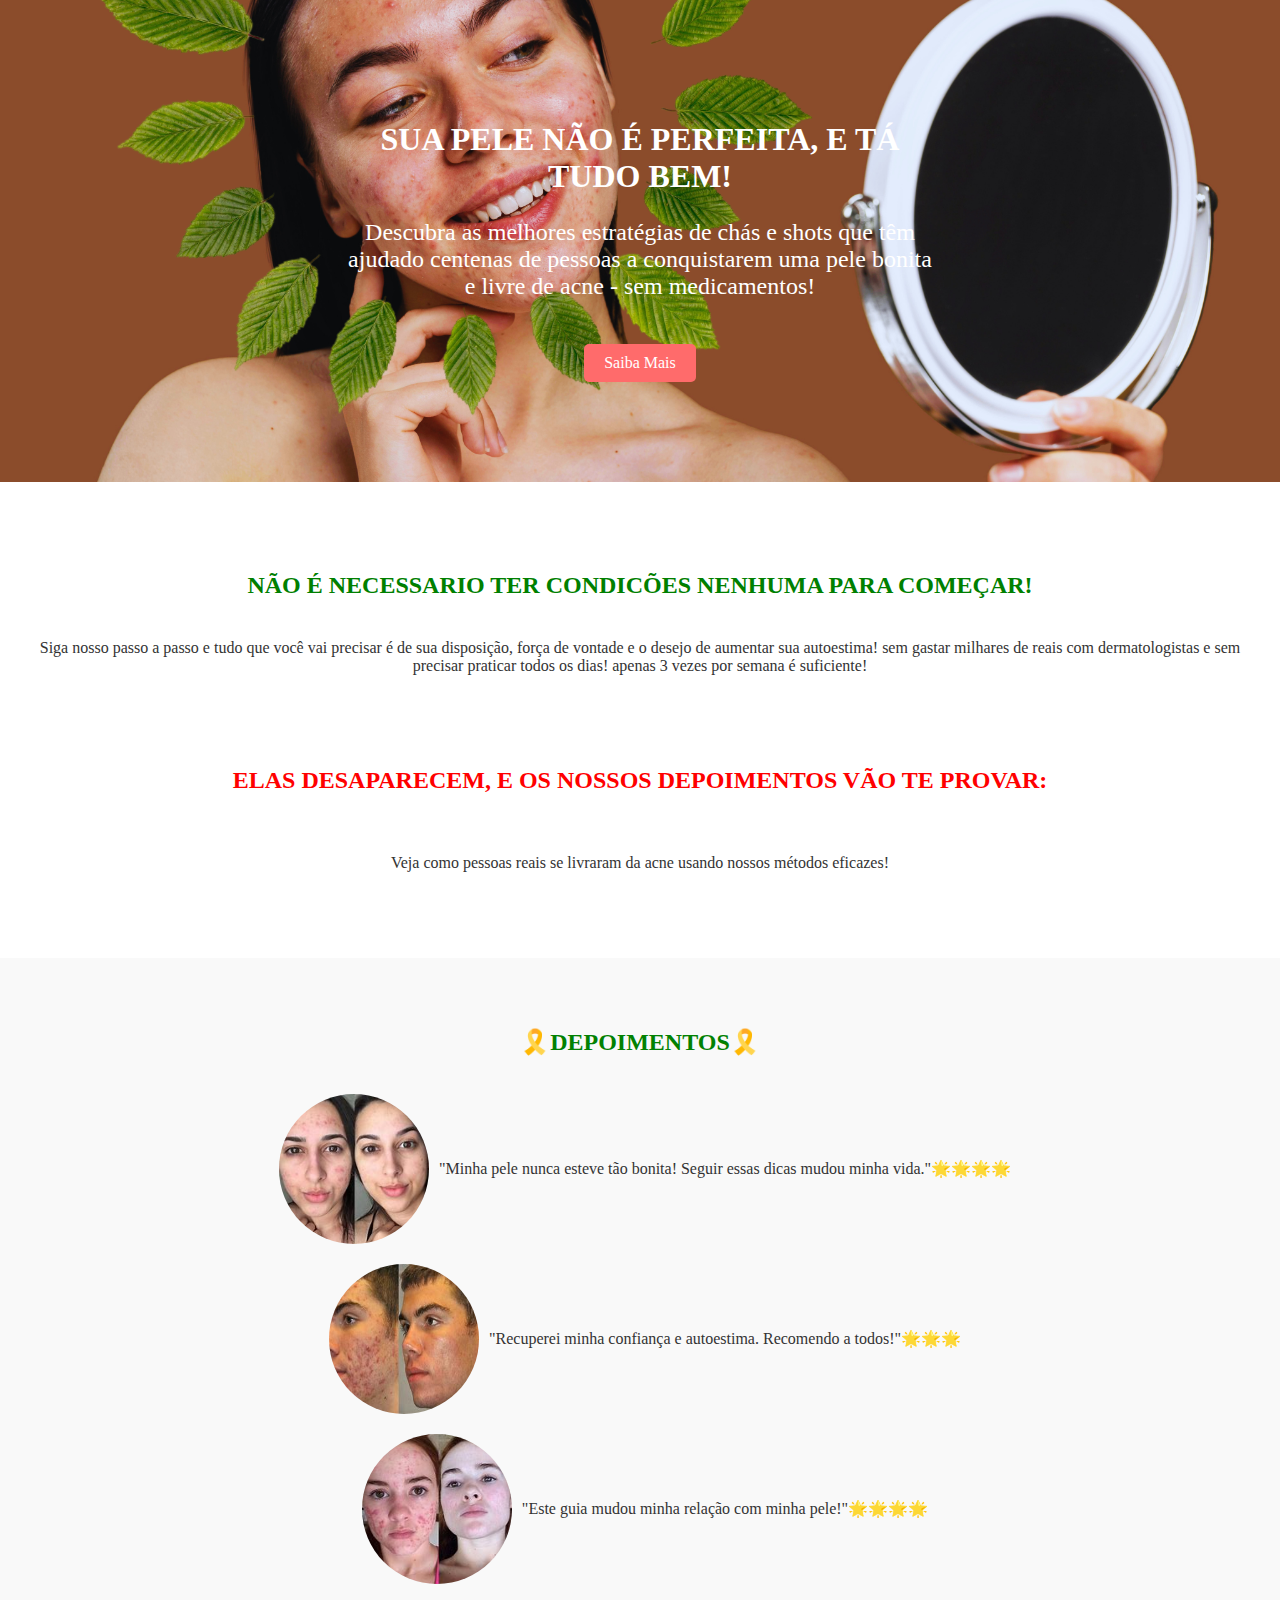
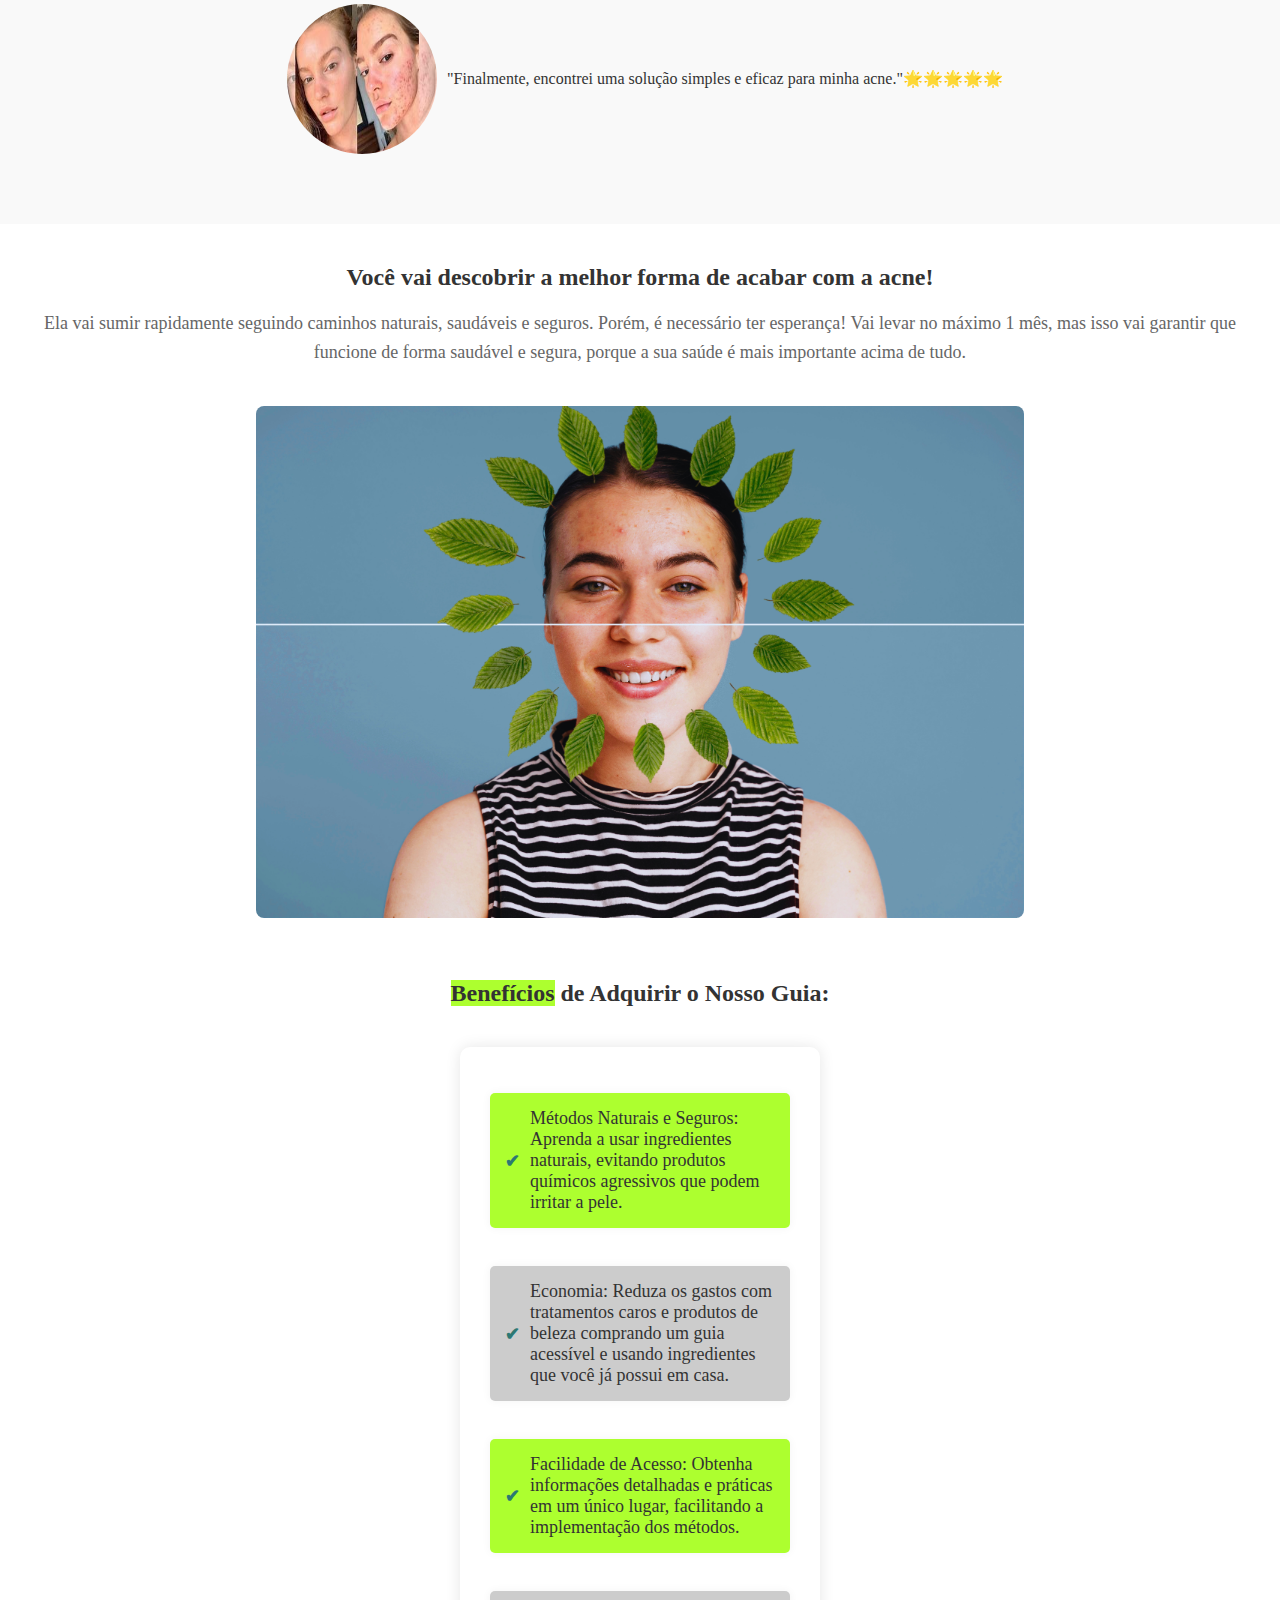
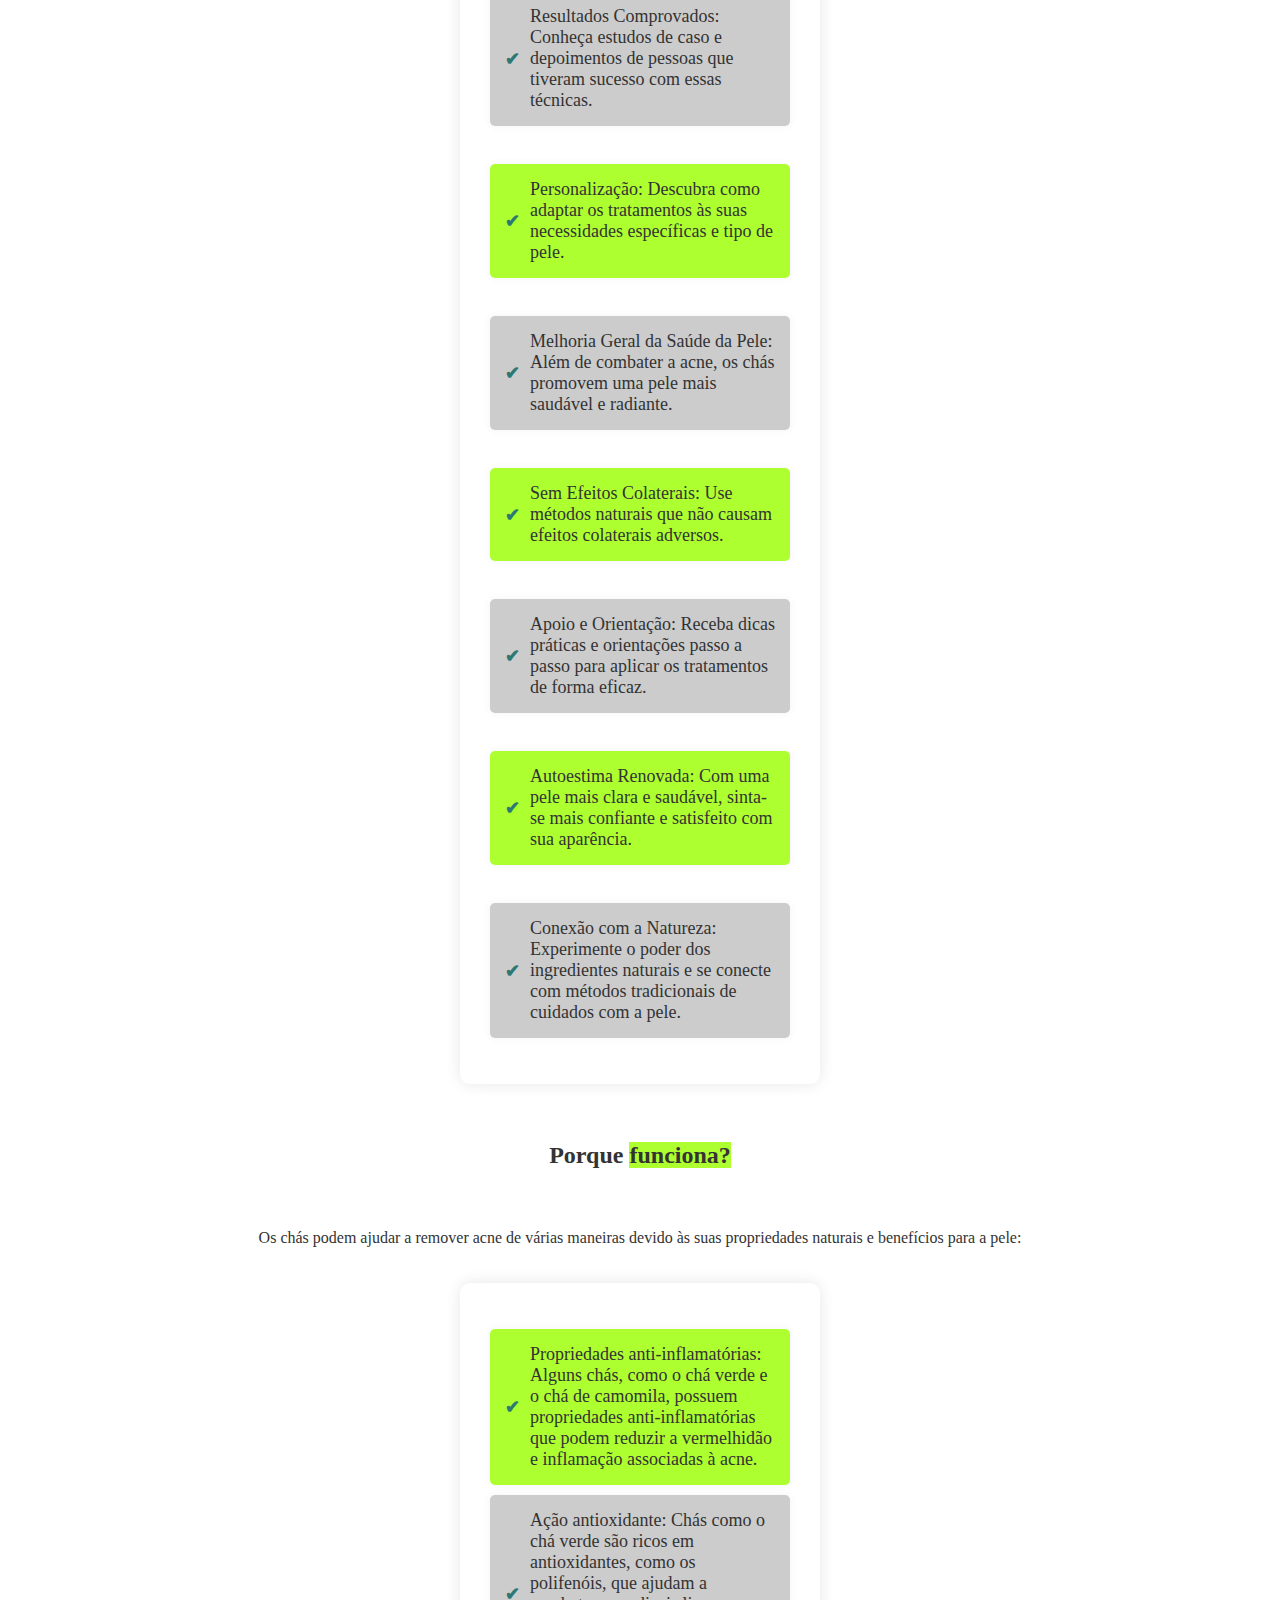
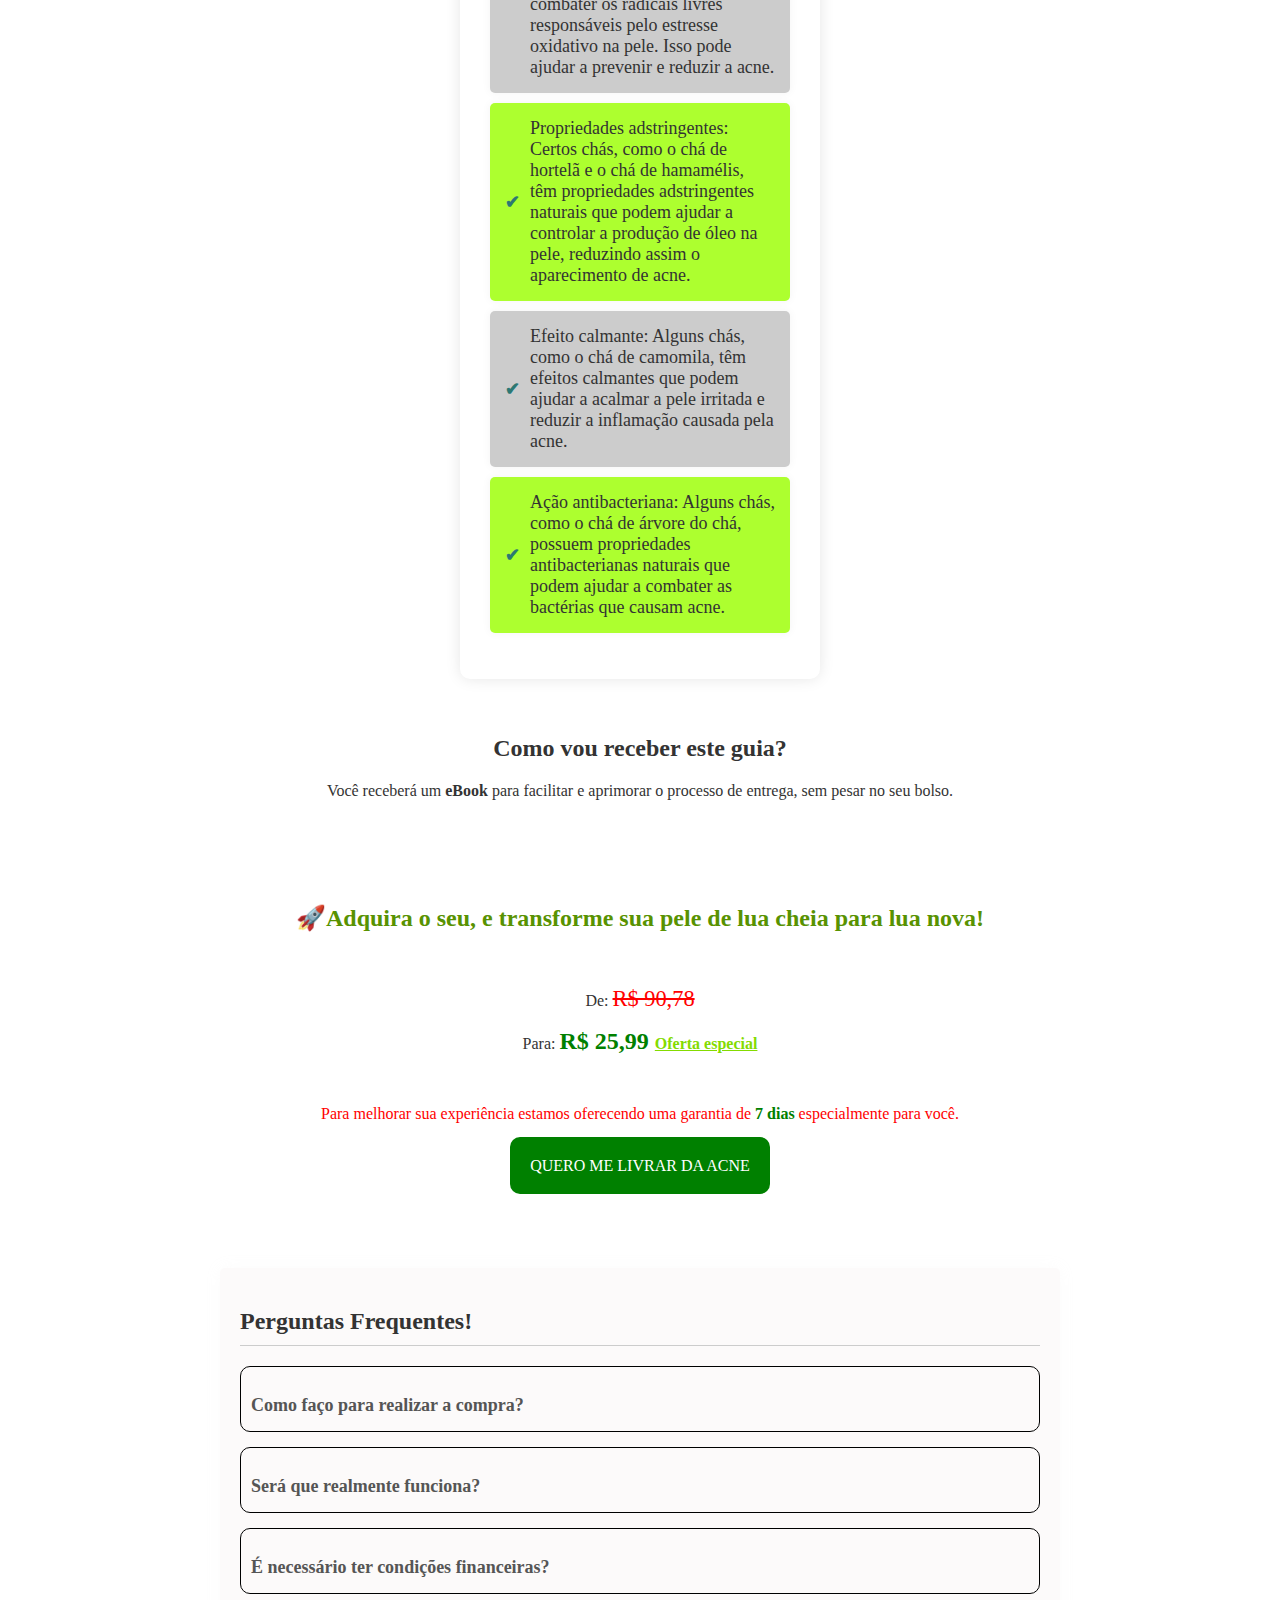
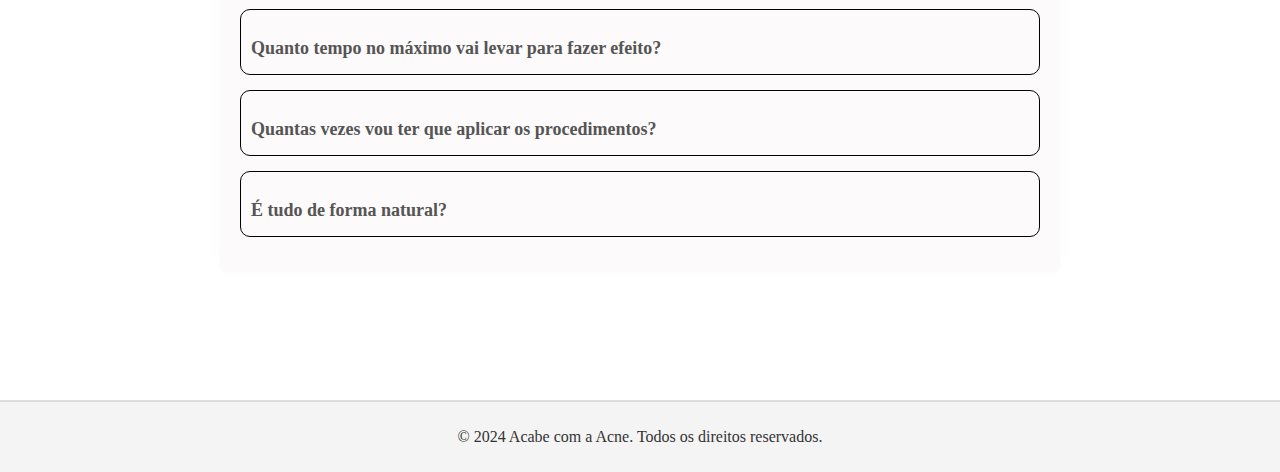
<file: index.html>
<!DOCTYPE html>
<html lang="pt-br">
<head>
    <meta charset="UTF-8">
    <meta name="viewport" content="width=device-width, initial-scale=1.0">
    <title>Acabe com a Acne</title>
    <link rel="stylesheet" href="styles.css">
    <link rel="icon" href="logo.png" sizes="16x16" type="image/X-UA-Compatible">
    <!-- Meta Pixel Code -->
<script>
    !function(f,b,e,v,n,t,s)
    {if(f.fbq)return;n=f.fbq=function(){n.callMethod?
    n.callMethod.apply(n,arguments):n.queue.push(arguments)};
    if(!f._fbq)f._fbq=n;n.push=n;n.loaded=!0;n.version='2.0';
    n.queue=[];t=b.createElement(e);t.async=!0;
    t.src=v;s=b.getElementsByTagName(e)[0];
    s.parentNode.insertBefore(t,s)}(window, document,'script',
    'https://connect.facebook.net/en_US/fbevents.js');
    fbq('init', '938870551344519');
    fbq('track', 'PageView');
    </script>
    <noscript><img height="1" width="1" style="display:none"
    src="https://www.facebook.com/tr?id=938870551344519&ev=PageView&noscript=1"
    /></noscript>
    <!-- End Meta Pixel Code -->
     <style>
        .faq {
        max-width: 800px;
        margin: 0 auto;
        background-color: #fcfafa;
        box-shadow: 0px 0px 15px rgba(222, 223, 222, 0.1);
        padding: 20px;
        border-radius: 5px;
        margin-top: 2%;
        margin-bottom: 10%;
    }
    .faq h2 {
        font-size: 24px;
        color: #333;
        border-bottom: 1px solid #ccc;
        padding-bottom: 10px;
        margin-bottom: 20px;
    }
    .question {
        margin-bottom: 15px;
        border: 1px solid black;
        border-radius: 10px;
        padding: 10px;
    }
    .question h3 {
        font-size: 18px;
        color: #555;
        margin-bottom: 5px;
        cursor: pointer;
    }
    .answer {
        display: none;
        font-size: 16px;
        color: #666;
        margin-bottom: 10px;
    }
    .answer.show {
        display: block;
    }
     </style>

</head>
<body>
    <script>
        fbq('track', 'Purchase', {
          value: 10,
          currency: 'EUR',
          contents: [
              {
                  quantity: 1
              }
          ],
        });
      </script>

    <div id="loader"></div>


    <section id="hero">
        <div class="hero-content">
            <h1 style="font-size: 200%;"><b>SUA PELE NÃO É PERFEITA, E TÁ TUDO BEM!</b></h1>
            <p>Descubra as  melhores estratégias de chás e shots que têm ajudado centenas de pessoas a conquistarem uma pele bonita e livre de acne - sem medicamentos!</p>
            <a href="#about" class="cta">Saiba Mais</a>
        </div>
    </section>

    <section id="about">
        <h2 style="color: green;" class="text">NÃO É NECESSARIO TER CONDICÕES NENHUMA PARA COMEÇAR!</h2>
        <p >Siga nosso passo a passo e tudo que você vai precisar é de sua disposição, força de vontade e o desejo de aumentar sua autoestima! sem gastar milhares de reais com dermatologistas e sem precisar praticar todos os dias! apenas 3 vezes por semana é suficiente!</p><br><br>
        <h2 style="color: red;" class="text"><b>ELAS DESAPARECEM, E OS NOSSOS DEPOIMENTOS VÃO TE PROVAR:</b></h2>
        <p class="text">Veja como pessoas reais se livraram da acne usando nossos métodos eficazes!</p>
    </section>

    <section id="testimonials">
        <h2 style="color: rgb(2, 129, 2);"><b>🎗️DEPOIMENTOS🎗️</b></h2><br>
        <div class="testimonial">
            <img src="img-2.jpg" alt="Antes">
            <p>"Minha pele nunca esteve tão bonita! Seguir essas dicas mudou minha vida."</p>
            <p>🌟🌟🌟🌟</p>
        </div>
        <div class="testimonial">
            <img src="img-3.jpg" alt="Antes">
            <p>"Recuperei minha confiança e autoestima. Recomendo a todos!"</p>
            <p>🌟🌟🌟</p>
        </div>
        <div class="testimonial">
            <img src="img-4.jpg" alt="Antes">
            <p>"Este guia mudou minha relação com minha pele!"</p>
            <p>🌟🌟🌟🌟</p>
        </div>
        <div class="testimonial">
            <img src="img-5.jpg" alt="Antes">
            <p>"Finalmente, encontrei uma solução simples e eficaz para minha acne."</p>
            <p>🌟🌟🌟🌟🌟</p>
        </div>
    </section>


    <div class="content">
        <div class="text">
          <h2>Você vai descobrir a melhor forma de acabar com a acne!</h2>
          <p>Ela vai sumir rapidamente seguindo caminhos naturais, saudáveis e seguros. Porém, é necessário ter esperança! Vai levar no máximo 1 mês, mas isso vai garantir que funcione de forma saudável e segura, porque a sua saúde é mais importante acima de tudo.</p>
        </div>
        <div class="image">
          <img src="img-principal.png" alt="Imagem Ilustrativa">
        </div>
      </div><br>

      <h2 class="text" style="text-align: center;"><b style="background-color: greenyellow;">Benefícios</b> de Adquirir o Nosso Guia:</h2>
      <div class="container3">
        <ul style="text-align: left; list-style-type:decimal-leading-zero;">
            <li style="background-color: greenyellow;">Métodos Naturais e Seguros: Aprenda a usar ingredientes naturais, evitando produtos químicos agressivos que podem irritar a pele.</li><br>
            <li style="background-color: #ccc;">Economia: Reduza os gastos com tratamentos caros e produtos de beleza comprando um guia acessível e usando ingredientes que você já possui em casa.</li><br>
            <li style="background-color: greenyellow;">Facilidade de Acesso: Obtenha informações detalhadas e práticas em um único lugar, facilitando a implementação dos métodos.</li><br>
            <li style="background-color: #ccc;">Resultados Comprovados: Conheça estudos de caso e depoimentos de pessoas que tiveram sucesso com essas técnicas.</li><br>
            <li style="background-color: greenyellow;">Personalização: Descubra como adaptar os tratamentos às suas necessidades específicas e tipo de pele.</li><br>
            <li style="background-color: #ccc;">Melhoria Geral da Saúde da Pele: Além de combater a acne, os chás promovem uma pele mais saudável e radiante.</li><br>
            <li style="background-color: greenyellow;">Sem Efeitos Colaterais: Use métodos naturais que não causam efeitos colaterais adversos.</li><br>
            <li style="background-color: #ccc;">Apoio e Orientação: Receba dicas práticas e orientações passo a passo para aplicar os tratamentos de forma eficaz.</li><br>
            <li style="background-color: greenyellow;">Autoestima Renovada: Com uma pele mais clara e saudável, sinta-se mais confiante e satisfeito com sua aparência.</li><br>
            <li style="background-color: #ccc;">Conexão com a Natureza: Experimente o poder dos ingredientes naturais e se conecte com métodos tradicionais de cuidados com a pele.</li>
        </ul>
    </div><br>

    <h2 style="text-align: center;" class="text">Porque <b style="background-color: greenyellow;">funciona?</b></h2>
    <p style="text-align: center;" class="text">Os chás podem ajudar a remover acne de várias maneiras devido às suas propriedades naturais e benefícios para a pele:</p>
    <div class="container3">
    <ul style="text-align: left;">
        <li style="background-color: greenyellow;">Propriedades anti-inflamatórias: Alguns chás, como o chá verde e o chá de camomila, possuem propriedades anti-inflamatórias que podem reduzir a vermelhidão e inflamação associadas à acne.</li>
        <li style="background-color: #ccc;">Ação antioxidante: Chás como o chá verde são ricos em antioxidantes, como os polifenóis, que ajudam a combater os radicais livres responsáveis pelo estresse oxidativo na pele. Isso pode ajudar a prevenir e reduzir a acne.</li>
        <li style="background-color: greenyellow;">Propriedades adstringentes: Certos chás, como o chá de hortelã e o chá de hamamélis, têm propriedades adstringentes naturais que podem ajudar a controlar a produção de óleo na pele, reduzindo assim o aparecimento de acne.</li>
        <li style="background-color: #ccc;">Efeito calmante: Alguns chás, como o chá de camomila, têm efeitos calmantes que podem ajudar a acalmar a pele irritada e reduzir a inflamação causada pela acne.</li>
        <li style="background-color: greenyellow;">Ação antibacteriana: Alguns chás, como o chá de árvore do chá, possuem propriedades antibacterianas naturais que podem ajudar a combater as bactérias que causam acne.</li>
    </ul>
</div><br><br>

    
<h2 style="text-align: center;">Como vou receber este guia?</h2>
<p style="text-align: center;">Você receberá um <b>eBook</b> para facilitar e aprimorar o processo de entrega, sem pesar no seu bolso.</p><br>


    <section id="contact">
        <h2 style="color: rgb(88, 146, 1);">🚀Adquira o seu, e transforme sua pele de lua cheia para lua nova!</h2><br>
        <p>De: <del style="color: red; font-size:140%;">R$ 90,78</del></p>
        <p>Para: <b style="color: green; font-size:150%;">R$ 25,99 </b><b style="text-decoration: underline; color: rgb(132, 219, 0);">Oferta especial</b></p><br>
        <p style="color: red;">Para melhorar sua experiência estamos oferecendo uma garantia de <b style="color: green;">7 dias </b>especialmente para você.</p><br>
            <a href="https://pay.hotmart.com/T94157516F" id="butt" style="text-decoration: none;">
                QUERO ME LIVRAR DA ACNE
            </a>
    </section><br>

    <div class="faq">
        <h2>Perguntas Frequentes!</h2>
    
        <div class="question">
            <h3 onclick="toggleAnswer(1)">Como faço para realizar a compra?</h3>
            <div class="answer" id="answer1">Para realizar a compra, basta clicar no link acima "QUERO ME LIVRAR DA ACNE".</div>
        </div>
    
        <div class="question">
            <h3 onclick="toggleAnswer(2)">Será que realmente funciona?</h3>
            <div class="answer" id="answer2">Sim funciona e utilizamos métodos 100% naturais para alcançar os resultados desejados</div>
        </div>
    
        <div class="question">
            <h3 onclick="toggleAnswer(3)">É necessário ter condições financeiras?</h3>
            <div class="answer" id="answer3">Não, tudo que você vai precisar é de sua disposição, força de vontade e o desejo de aumentar sua autoestima!</div>
        </div>

        <div class="question">
            <h3 onclick="toggleAnswer(4)">Quanto tempo no máximo vai levar para fazer efeito?</h3>
            <div class="answer" id="answer4">Vai levar no máximo 1 mês, mas isso vai garantir que funcione de forma saudável e segura, porque a sua saúde é mais importante acima de tudo.</div>
        </div>

        <div class="question">
            <h3 onclick="toggleAnswer(5)">Quantas vezes vou ter que aplicar os procedimentos?</h3>
            <div class="answer" id="answer5">Apenas 3 vezes por semana é suficiente!</div>
        </div>

        <div class="question">
            <h3 onclick="toggleAnswer(6)">É tudo de forma natural?</h3>
            <div class="answer" id="answer6">Sim, todos os procedimentos são realizados de forma natural, sem o uso de produtos químicos ou métodos invasivos.</div>
        </div>
    
        <!-- Adicione mais perguntas e respostas conforme necessário -->
    
    </div>


    <footer>
        <p>&copy; 2024 Acabe com a Acne. Todos os direitos reservados.</p>
    </footer>

    <script src="script.js"></script>
    <script>
        // Mostrar o loader quando a navegação começa
document.addEventListener("DOMContentLoaded", function(event) {
    var loader = document.getElementById("loader");
    loader.style.display = "block";
});

// Ocultar o loader quando a página é totalmente carregada
window.addEventListener("load", function() {
    var loader = document.getElementById("loader");
    loader.style.display = "none";
});

    </script>
    <script>
        function toggleAnswer(id) {
            var answer = document.getElementById("answer" + id);
            answer.classList.toggle("show");
        }
    </script>
</body>
</html>
</file>
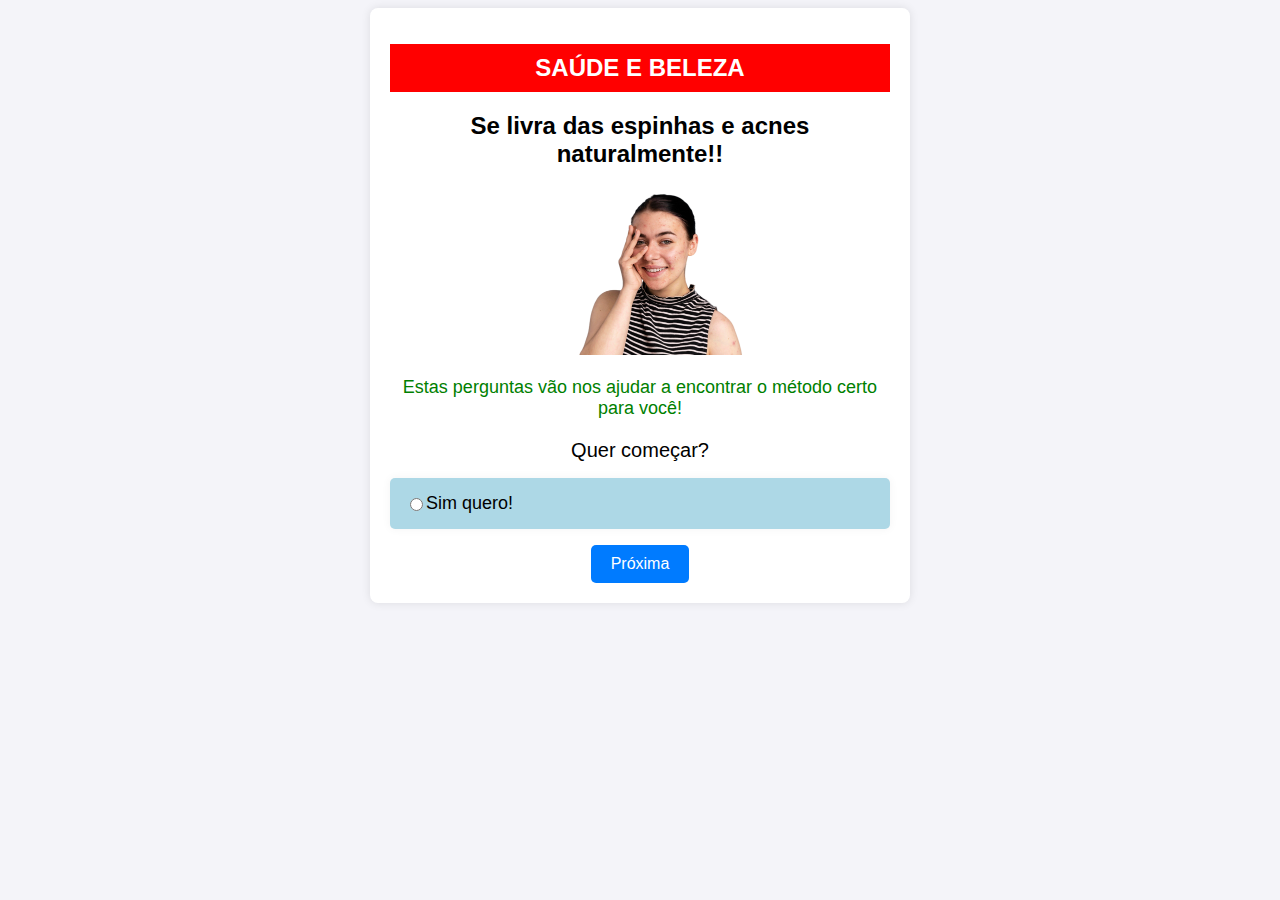
<file: quiz.html>
<!DOCTYPE html>
<html lang="en">
<head>
    <meta charset="UTF-8">
    <meta name="viewport" content="width=device-width, initial-scale=1.0">
    <title>Quiz</title>
    <link rel="stylesheet" href="style.css">
    <link rel="icon" href="logo.png" sizes="16x16" type="image/X-UA-Compatible">

</head>
<body>
    <div class="container">
        <h1 style="background-color: red; padding: 10px; color:  white;">SAÚDE E BELEZA</h1>
        <h2>Se livra das espinhas e acnes naturalmente!!</h2>
        <img src="img-quiz.jpg" class="img-quiz" alt="">
        <p>Estas perguntas vão nos ajudar a encontrar o método certo para você!</p>
        <div id="quiz-container">
            <!-- Questions will be dynamically inserted here -->
        </div>
        <button id="next-btn" onclick="nextQuestion()">Próxima</button>
    </div>
    <script src="scriptq.js"></script>
</body>
</html>
</file>
<file: styles.css>
body {
    font-family:Georgia, 'Times New Roman', Times, serif;
    margin: 0;
    padding: 0;
    color: #333;
}

header {
    background-color: #f4f4f4;
    padding: 20px 0;
    border-bottom: 2px solid #ddd;
}

nav ul {
    list-style: none;
    padding: 0;
    text-align: center;
}

nav ul li {
    display: inline;
    margin: 0 15px;
}

nav ul li a {
    text-decoration: none;
    color: black;
    font-weight: 200;
    border: 1px solid black;
    padding: 15px;
    border-radius: 15px;
}

#hero {
    background: url('img-principal1.png') no-repeat center center/cover;
    color: white;
    text-align: center;
    padding: 100px 0;
}

.hero-content {
    max-width: 600px;
    margin: 0 auto;
}

.hero-content h1 {
    font-size: 3em;
}

.hero-content p {
    font-size: 1.5em;
}

.cta {
    display: inline-block;
    padding: 10px 20px;
    background-color: #ff6b6b;
    color: white;
    text-decoration: none;
    margin-top: 20px;
    border-radius: 5px;
    transition: background-color 0.3s;
}

.cta:hover {
    background-color: #ff3b3b;
}

section {
    padding: 50px 20px;
    text-align: center;
}

#about ul {
    list-style: disc;
    padding-left: 20px;
    text-align: left;
}

#testimonials {
    background-color: #f9f9f9;
}

.testimonial {
    display: flex;
    justify-content: center;
    align-items: center;
    margin-bottom: 20px;
}

.testimonial img {
    width: 150px;
    height: 150px;
    margin: 0 10px;
    border-radius: 50%;
}



#butt {
   background-color: green;
   align-items: center;
   margin: auto;
   padding: 20px;
   color: #ffff;
   text-align: center;
   border-radius: 10px;
}
#butt:hover {
    background-color: rgb(22, 201, 22);
    align-items: center;
    margin: auto;
    padding: 25px;
    color: #ffff;
    text-align: center;
    border-radius: 10px;
 }


footer {
    background-color: #f4f4f4;
    padding: 10px 0;
    border-top: 2px solid #ddd;
    text-align: center;
}

.video-container {
    position: relative;
    width: 100%;
    padding-bottom: 100%; /* Manter a proporção 1:1 */
    height: 0;
    overflow: hidden;
}

.video-container iframe {
    position: absolute;
    top: 0;
    left: 0;
    width: 100%;
    height: 100%;
}

.video-container {
    max-width: 800px;
    margin: 0 auto;
}

#loader {
    border: 16px solid #f3f3f3; /* Cor do círculo */
    border-top: 16px solid green; /* Cor do círculo de cima */
    border-radius: 50%;
    width: 120px;
    height: 120px;
    animation: spin 2s linear infinite; /* Animação do giro */
    position: fixed;
    top: 50%;
    left: 50%;
    margin-top: -60px; /* Metade da altura */
    margin-left: -60px; /* Metade da largura */
    z-index: 9999; /* Garante que o loader esteja sempre na parte superior */
    display: none; /* Inicialmente oculto */
}

@keyframes spin {
    0% { transform: rotate(0deg); }
    100% { transform: rotate(360deg); }
}


.text {
  flex: 1;
  text-align: center;
  padding: 20px;
}
.text h2 {
  font-size: 24px;
  font-weight: bold;
  color: #333;
  margin-bottom: 10px;
}
.text p {
  font-size: 18px;
  color: #666;
  line-height: 1.6;
  margin-bottom: 20px;
}
.image {
  flex: 1;
  text-align: center;
}
.image img {
  max-width: 60%;
  border-radius: 8px;
}

.container3 {
    background-color: #fff;
    border-radius: 10px;
    box-shadow: 0 0 15px rgba(0, 0, 0, 0.1);
    padding: 30px;
    max-width: 300px;
    width: 100%;
    text-align: center;
    margin: auto;
}

ul {
    list-style: none;
    padding: 0;
}

li {
    background-color: #e6fffa;
    margin: 10px 0;
    padding: 15px;
    border-radius: 5px;
    box-shadow: 0 0 10px rgba(0, 0, 0, 0.05);
    font-size: 18px;
    display: flex;
    align-items: center;
}

li::before {
    content: "✔";
    color: #2c7873;
    font-weight: bold;
    margin-right: 10px;
}
</file>
<file: style.css>
body {
    font-family: Arial, sans-serif;
    display: flex;
    justify-content: center;
    align-items: center;
    height: 65%;
    background-color: #f4f4f9;
}

.container {
    background: white;
    border-radius: 8px;
    box-shadow: 0 0 10px rgba(0, 0, 0, 0.1);
    padding: 20px;
    max-width: 500px;
    width: 100%;
    text-align: center;
}

h1 {
    font-size: 24px;
    margin-bottom: 10px;
}

p {
    font-size: 18px;
    margin-bottom: 20px;
    color: green;
}

.question {
    font-size: 20px;
    margin-bottom: 15px;
}

.options {
    list-style: none;
    padding: 0;
}

.options li {
    margin: 10px 0;
}

button {
    background-color: #007bff;
    color: white;
    border: none;
    border-radius: 5px;
    padding: 10px 20px;
    font-size: 16px;
    cursor: pointer;
}

button:disabled {
    background-color: #cccccc;
    cursor: not-allowed;
}
.img-quiz{
    width: 50%;
}



ul {
    list-style: none;
    padding: 0;
}

li {
    background-color: lightblue;
    margin: 10px 0;
    padding: 15px;
    border-radius: 5px;
    box-shadow: 0 0 10px rgba(0, 0, 0, 0.05);
    font-size: 18px;
    display: flex;
    align-items: center;
}

li:hover {
    background-color: greenyellow;
    margin: 10px 0;
    padding: 15px;
    border-radius: 5px;
    box-shadow: 0 0 10px rgba(0, 0, 0, 0.05);
    font-size: 18px;
    display: flex;
    align-items: center;
}
</file>
